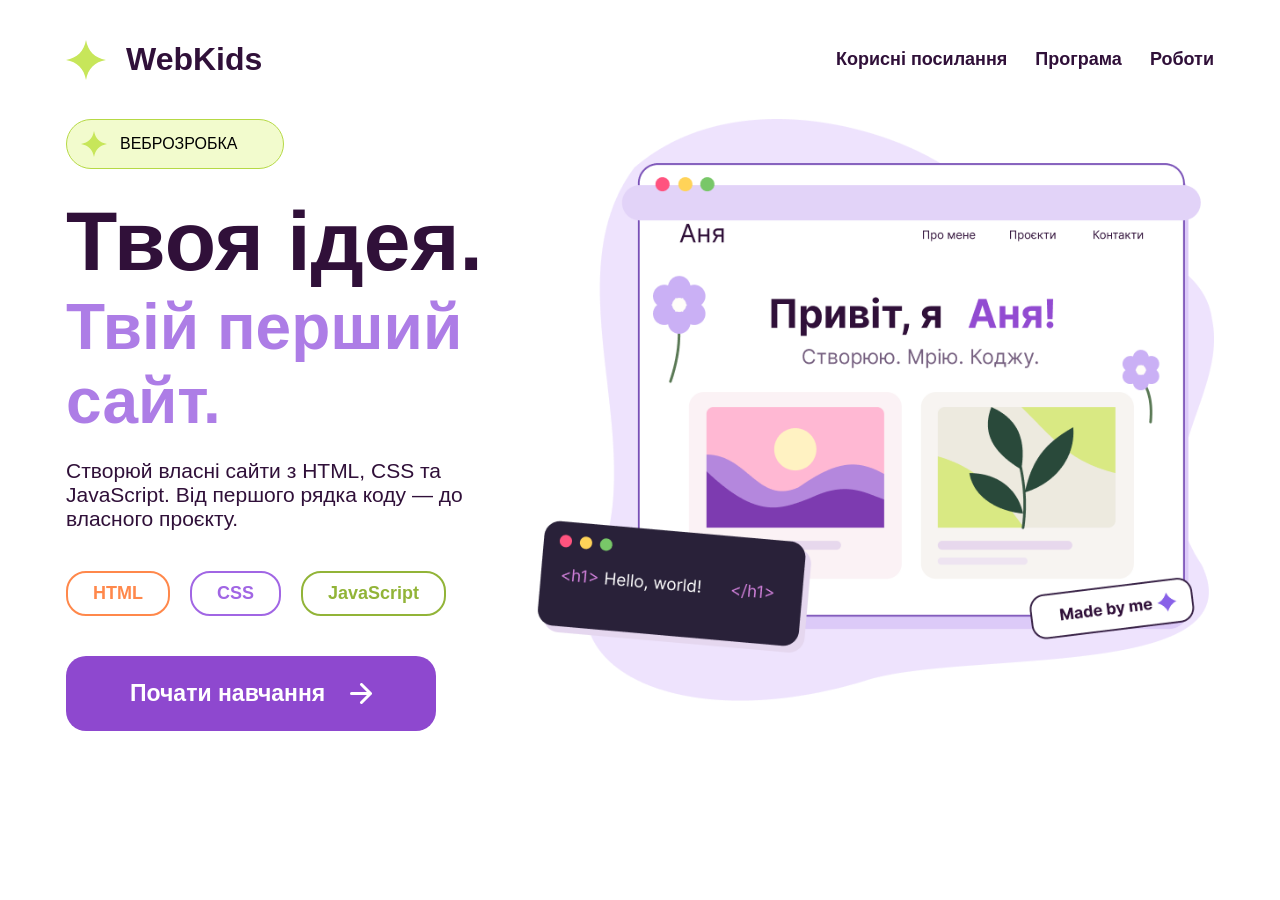
<file: index.html>
<!doctype html>
<html lang="en">
  <head>
    <meta charset="UTF-8" />
    <meta name="viewport" content="width=device-width, initial-scale=1.0" />
    <title>Document</title>
    <link rel="stylesheet" href="./style.css" />
  </head>
  <body>
    <header>
      <div class="left">
        <svg width="40" height="40" viewBox="0 0 40 40" fill="none" xmlns="http://www.w3.org/2000/svg">
        <path d="M20 0C22 11.3333 28.6667 18 40 20C28.6667 22 22 28.6667 20 40C18 28.6667 11.3333 22 0 20C11.3333 18 18 11.3333 20 0Z" fill="#C7E65A"/>
          </svg>

        <span>WebKids</span>
      </div>
      <div class="right">
        <ul>
          <li><a href="#">Корисні посилання</a></li>
          <li><a href="#">Програма</a></li>
          <li><a href="#">Роботи</a></li>
        </ul>
      </div>
    </header>
    <main>
      <section class="wrapper">
        <div class="wrapper-left"> 
          <div class="web-text">
              <svg width="26" height="26" viewBox="0 0 40 40" fill="none" xmlns="http://www.w3.org/2000/svg">
        <path d="M20 0C22 11.3333 28.6667 18 40 20C28.6667 22 22 28.6667 20 40C18 28.6667 11.3333 22 0 20C11.3333 18 18 11.3333 20 0Z" fill="#C7E65A"/>
        </svg>
             <span>ВЕБРОЗРОБКА</span>
        </div>
          <h1>Твоя ідея.</h1>
          <h2>Твій перший сайт.</h2>
          <p>Створюй власні сайти з HTML, CSS та JavaScript.
            Від першого рядка коду — до власного проєкту.
          </p>
                  <div class="container">
          <span>HTML</span>
          <span>CSS</span>
          <span>JavaScript</span>
        </div>
        <a href="#" id="link">
          <span>Почати навчання</span>
            <svg width="22" height="21" viewBox="0 0 22 21" fill="none" xmlns="http://www.w3.org/2000/svg">
              <path d="M1.5 10.5H20.5M11.5 19.5L20.5 10.5L11.5 1.5" stroke="white" stroke-width="3" stroke-linecap="round" stroke-linejoin="round"/>
            </svg>
        </a>
        </div>
        <div class="wrapper-right">
         
          <img src="./img/Portfolio-illustration(1).png" alt="portfolio">
        </div>
      </section>
    </main>
    <footer></footer>
    <!-- <button id="button">Click Me</button>

    <img src="./img/images.jpg" alt="Frog" width="400px"/> -->
    <!-- <ul>
      <li>
        <a href="./javascript.html">JavaScript</a>
      </li>
      <li>css</li>
      <li>HTML</li>
    </ul>

    <ul>
      <li><a href="./solar_sistem/solarsistem.html">Solar sistem</a></li>
      <li><a href="./colors/color.html">colors</a></li>
    </ul> -->

    <script src="./script.js"></script>
  </body>
</html>
</file>
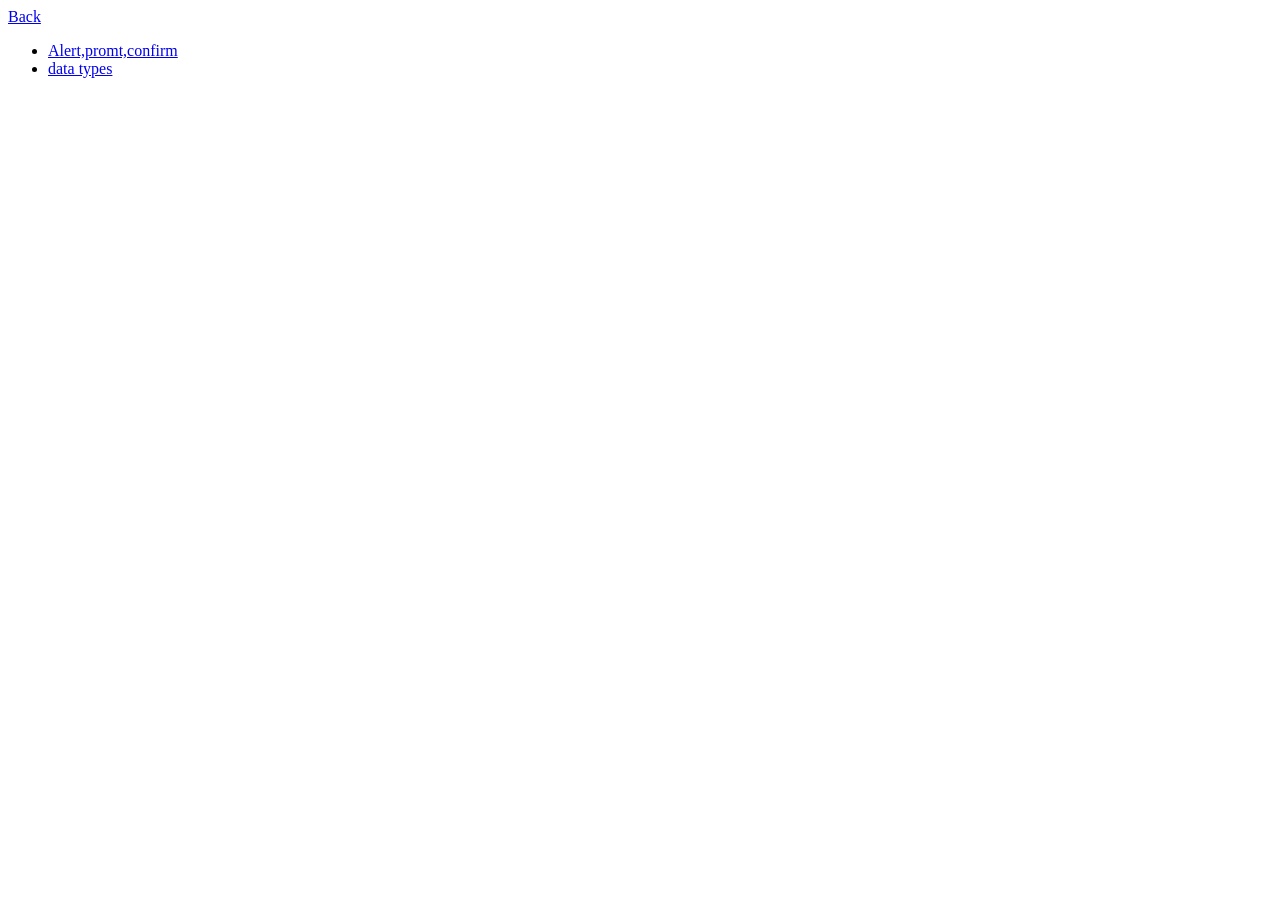
<file: javascript.html>
<!DOCTYPE html>
<html lang="en">
<head>
    <meta charset="UTF-8">
    <meta name="viewport" content="width=device-width, initial-scale=1.0">
    <title>JavaScript</title>
</head>
<body>
    <a href="/">Back</a>
    <ul>
        <li>
            <a href="./alert_promt_confirm/alert_promt_confirm.html">Alert,promt,confirm</a>
        </li>
        
        <li><a href="./data_types/data_types.html">data types</a></li>

    </ul>
</body>
</html>
</file>
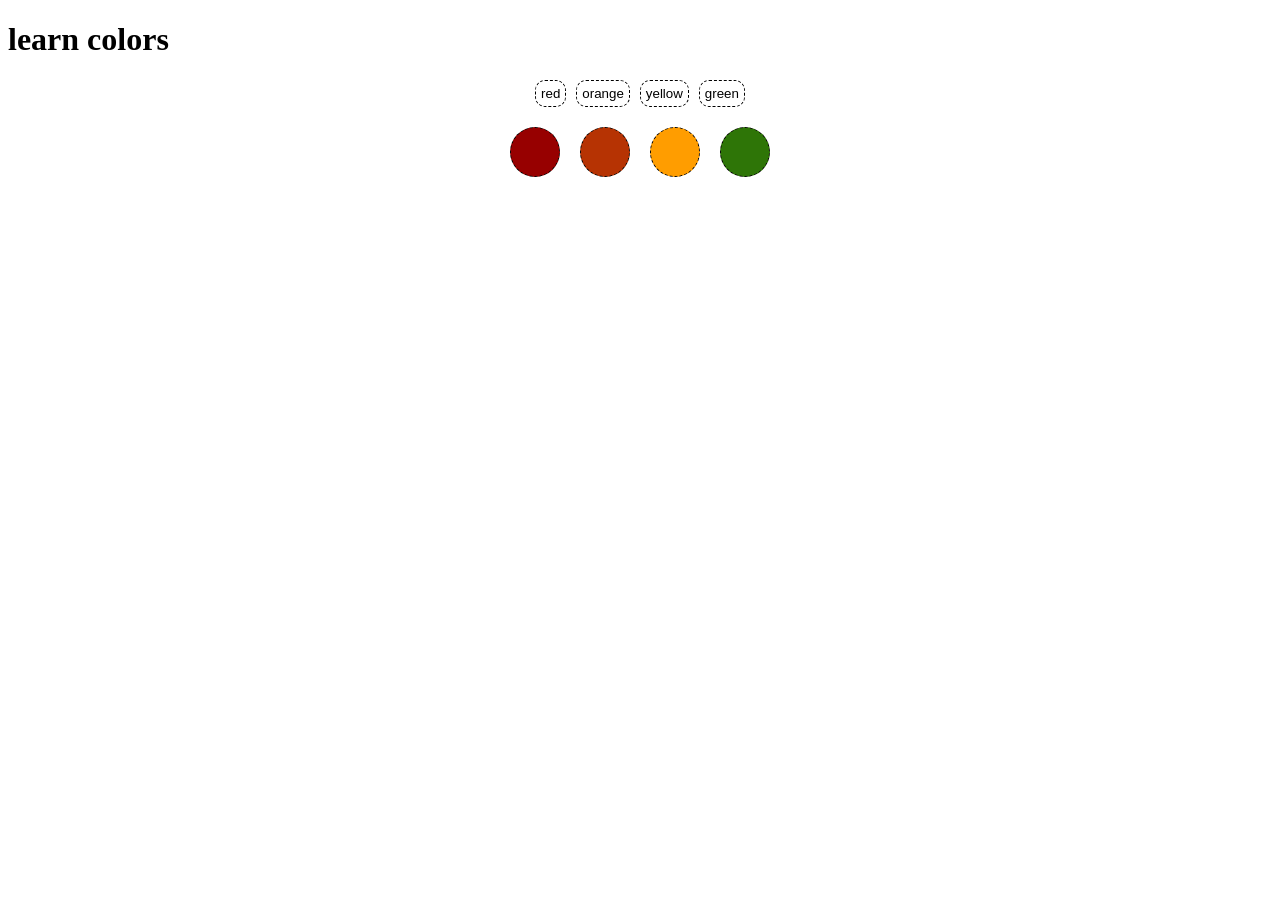
<file: colors/color.html>
<!doctype html>
<html lang="en">
  <head>
    <meta charset="UTF-8" />
    <meta name="viewport" content="width=device-width, initial-scale=1.0" />
    <title>colors</title>
    <link rel="stylesheet" href="./color.css" />
  </head>
  <body>
    <h1>learn colors</h1>
    <div id="container">
      <button class="btn" id="btn-red" data-color="red">red</button>
      <button class="btn" id="btn-orang" data-color="orange">orange</button>
      <button class="btn" data-color="yellow">yellow</button>
      <button class="btn" data-color="green">green</button>
    </div>

    <div id="container2">
      <button class="color red" data-color="red"></button>
      <button class="color orange" data-color="orange"></button>
      <button class="color yellow" data-color="yellow"></button>
      <button class="color green" data-color="green"></button>
    </div>
    <script src="./color.js"></script>
  </body>
</html>
</file>
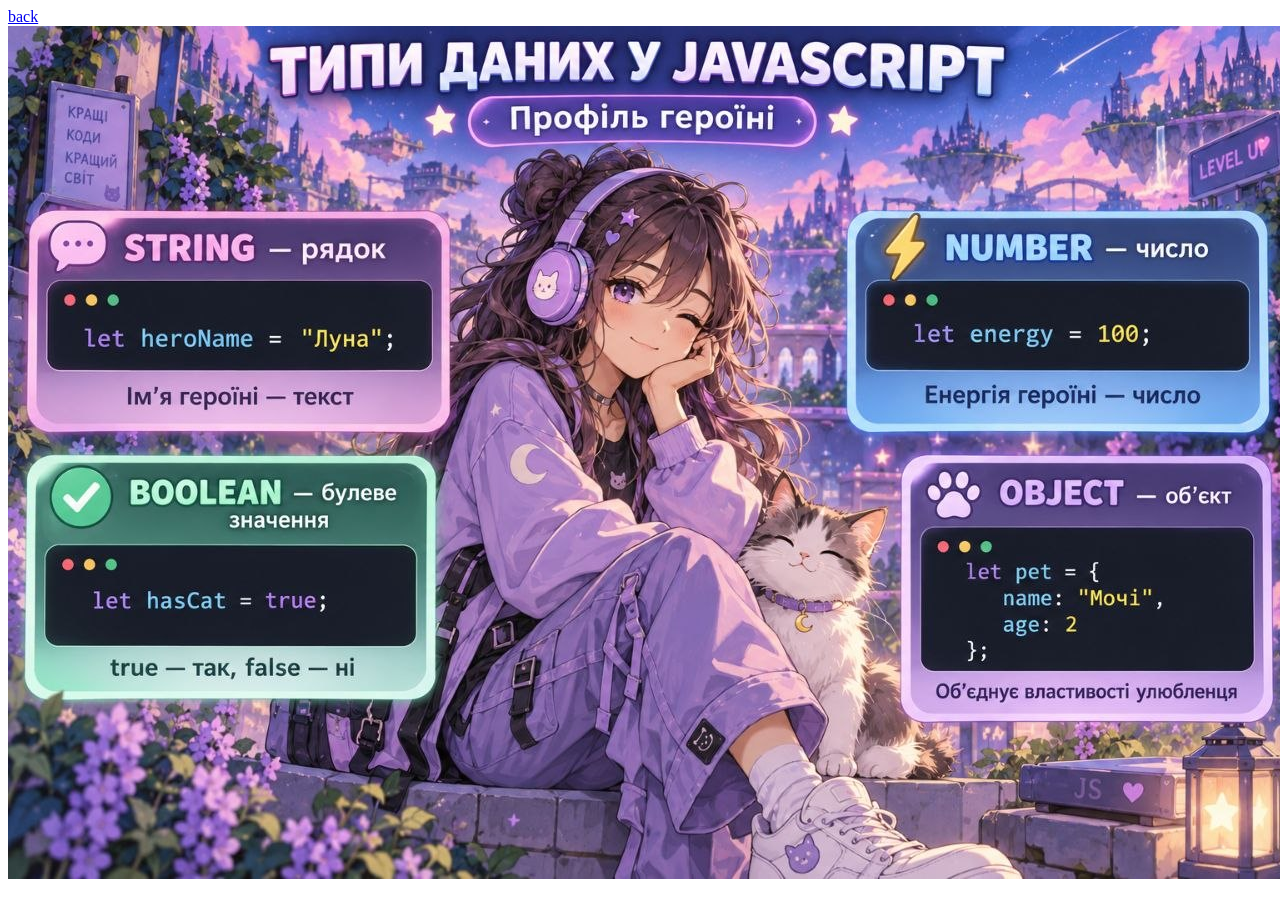
<file: data_types/data_types.html>
<!DOCTYPE html>
<html lang="en">
<head>
    <meta charset="UTF-8">
    <meta name="viewport" content="width=device-width, initial-scale=1.0">
    <title>Document</title>
</head>
<body>
    <a href="../javascript.html">back</a>

     <img src="../img/data_types.jpg" alt="data_types">

    <script src="./data_types.js"></script>
</body>
</html>
</file>
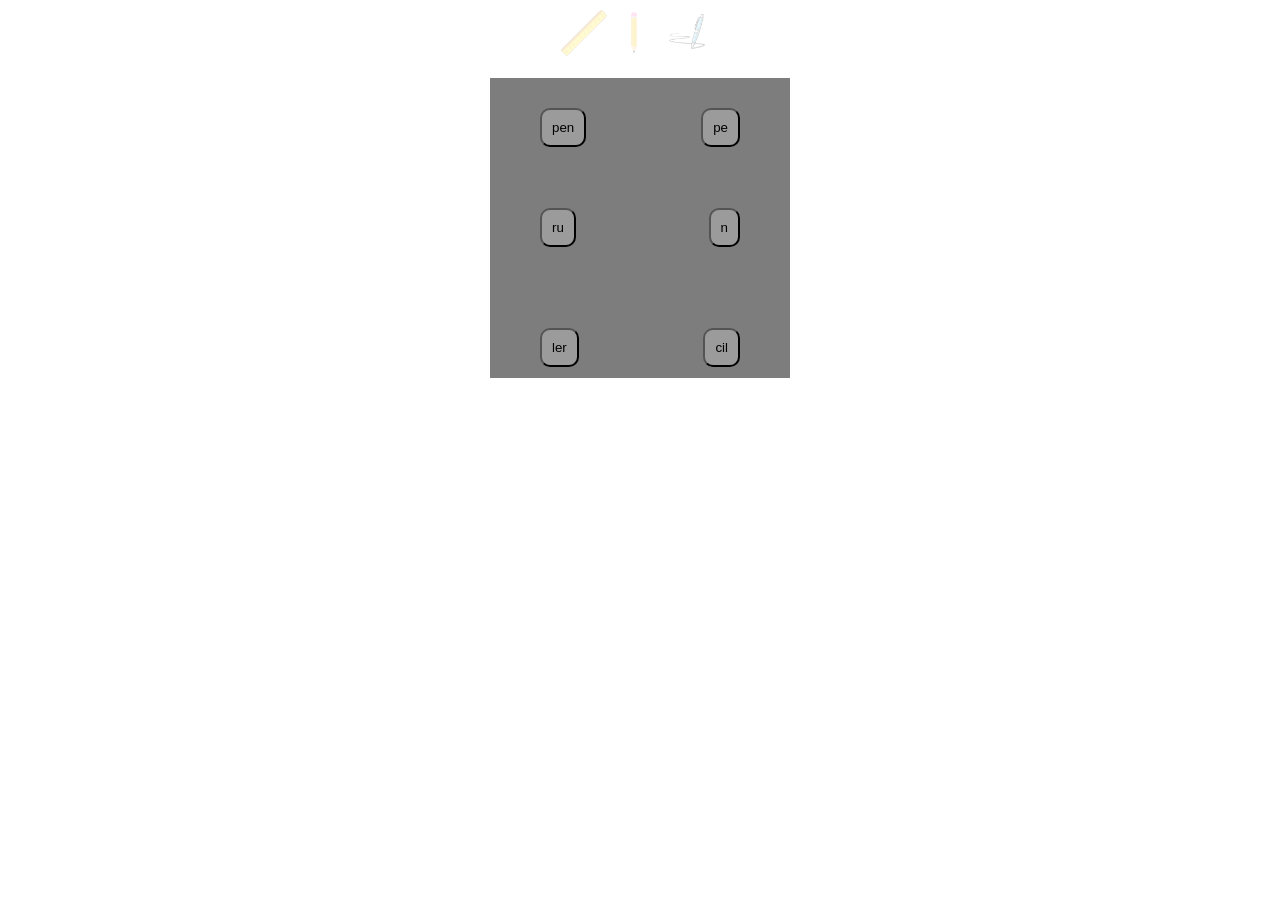
<file: find_word_parts/find.html>
<!DOCTYPE html>
<html lang="en">
<head>
    <meta charset="UTF-8">
    <meta name="viewport" content="width=device-width, initial-scale=1.0">
    <title>Document</title>
    <link rel="stylesheet" href="./find.css" />
</head>
<body>
    <div class="wrapper">
        <div class="top">
            <img src="./img/photo_2026-09-26_20-18-04.jpg" id="ruler" alt="ruler">
            <img src="./img/photo_2026-09-26_20-18-33.jpg" id="pencil" alt="pencil">
            <img src="./img/photo_2026-09-26_20-18-45.jpg" id="pen" alt="pen">
        </div>
        <div class="bottom">
            <button class="btn pe" data-word="pen">pe</button>
            <button class="btn n" data-word="pen">n</button>
            <button class="btn pen" data-word="pencil">pen</button>
            <button class="btn cil" data-word="pencil">cil</button>
            <button class="btn ru" data-word="ruler">ru</button>
            <button class="btn ler" data-word="ruler">ler</button>
        </div>
    </div>
    <script src="./find.js"></script>
</body>
</html>
</file>
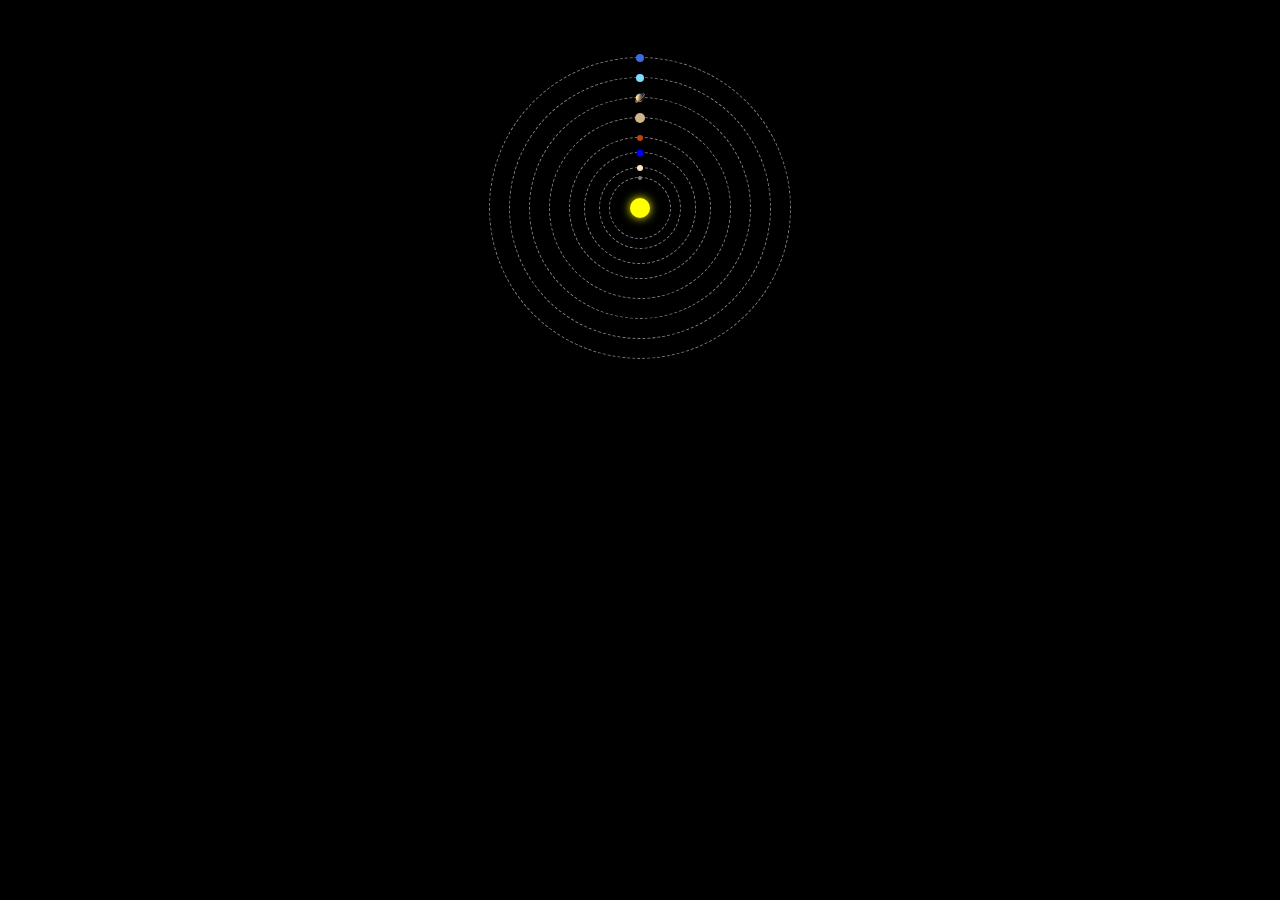
<file: solar_sistem/solarsistem.html>
<!DOCTYPE html>
<html lang="en">
<head>
    <meta charset="UTF-8">
    <meta name="viewport" content="width=device-width, initial-scale=1.0">
    <title>Document</title>
    <link rel="stylesheet" href="./solar_sistem.css" />
</head>
<body>
    <!-- <div id="sun"></div>
    <span id="moon">day</span> -->
    <div class="solar-system">
        <div class="sun"></div>

        <div class="orbit mercury-orbit">
            <div class="planet mercury"></div>
        </div>
        <div class="orbit venus-orbit">
            <div class="planet venus"></div>
        </div>

        <div class="orbit earth-orbit">
            <div class="planet earth"></div>
        </div>

        <div class="orbit mars-orbit">
            <div class="planet mars"></div>
        </div>

        <div class="orbit jupiter-orbit">
        <div class="planet jupiter"></div>
        </div>



        <div class="orbit uranus-orbit">
        <div class="planet uranus"></div>
        </div>

        <div class="orbit neptune-orbit">
        <div class="planet neptune"></div>
        </div>

        <div class="orbit saturn-orbit">
        <div class="planet saturn"></div>
        </div>

    </div>
</body>
</html>
</file>
<file: style.css>
body{
    margin: 0;
     font-family: "inter", sans-serif;
}

header{
    display: flex;
    justify-content: space-between;
    margin: 33px 66px 33px 66px;
    font-family: "inter", sans-serif;
}
.right ul{
    display: flex;
    gap: 28px;
    list-style: none;
}

@media(max-width:768px){
    .right ul{
        display: none;
    }
}

.right a{
    color: #301039;
    text-decoration: none;
    font-size:18px;
    font-weight: bold;
    padding-bottom: 6px;
    transition: all 0.3s linear;
}
.right a:hover{
    color: #AD7DE6;
    border-bottom: 2px solid #AD7DE6;
}
.left {
    display: flex;
    align-items: center;
    gap: 20px;
}
.left span {
    font-size: 32px;
    font-weight: bold;
}
.web-text{
    align-items: center;
    display: flex;
    gap: 13px;
    background-color: #F2FBCD;
    border: 1px solid #B6D945;
    width: max-content;
    padding: 11px 45px 11px 14px;
    border-radius: 100px;
    margin-bottom: 24px;
}
.web-text img{
    width: 26px;
    height: 26px;
}
section{
    margin:0 66px;
    display: flex;
    justify-content: space-between;
}

@media(max-width:1024px){
    section{
        flex-direction: column;
        gap:20px;
    }
}

@media(max-width:768px){
    section{
        margin:0 10px;

    }
}

.wrapper-right img{
    width: 53vw;
}

@media(max-width:1024px){
    .wrapper-right img{
        width: 100%;
    }
}


h1{
    margin: 0;
    font-size: 84px;
    font-weight: bold;
    color:#301039;
}
@media(max-width:1200px){
    h1{
        font-size: 60px;
    }
}

@media(max-width:480px){
    h1{
        font-size: 40px;
    }
}


h2{
    margin: 0;
    font-size: 64px;
    font-weight: bold;
    color:#AD7DE6;
}

@media(max-width:1200px){
    h2{
        font-size: 40px;
    }
}

@media(max-width:480px){
    h2{
        font-size: 20px;
    }
}



p{
    font-weight: regular;
    font-size: 21px;
    color: #301039;
    margin-bottom:40px;
}

.container{
    display: flex;
    gap: 20px;
    margin-bottom: 40px;
}

.container span{
    border-radius:20px;
    padding: 10px 25px ;
    font-size: 18px;
    font-weight: bold;
}

.container span:nth-child(1){
    border: 2px solid #FF884B;
    color:#FF884B ;
}

.container span:nth-child(2){
    border: 2px solid #A166E4;
    color:#A166E4 ;
}
.container span:nth-child(3){
    border: 2px solid #92B438;
    color:#92B438
}

header .left{
    color: #301039;
}

#link{
    display: flex;
    gap: 25px;
    padding: 24px 64px;
    color: white;
    background-color: #8E48CF;
    border-radius: 20px;
    text-decoration: none;
    font-weight: bold;
    font-size: 23px;
    width: max-content;
    align-items: center;
}
</file>
<file: colors/color.css>
#container{
    display: flex;
    justify-content: center;
    gap: 10px;
    margin-bottom: 20px;
}

.btn{
    background-color:white;
    border: 1px dashed black;
    padding: 5px;
    border-radius: 10px;
}

/* .btn:hover {
    background-color: rgba(235, 209, 168, 0.5);
} */

.color{
    height: 50px;
    width: 50px;
    border-radius: 50%;
    border: 1px dashed black;
    border-radius: 50%;
}

#container2{
    display: flex;
    justify-content: center;
    gap: 20px;
}

.red{
    background-color: rgb(151, 0, 0);
}

.orange{
    background-color: rgb(182, 51, 3);
}

.yellow{
    background-color: rgb(255, 157, 0);
}

.green{
    background-color: rgb(46, 117, 7);
}

.active{
    background-color:grey;
}
</file>
<file: find_word_parts/find.css>
.top img{
    height: 50px;
    width: auto;
     opacity: 0.2;

}

.top{
    display: flex;
    justify-content: center;
}

.bottom{
    width: 300px;
    height: 300px;
    background-color: rgb(125, 125, 125);
    position: relative;
}

.wrapper{
    display: flex;
    align-items: center;
    flex-direction: column;
    gap: 20px;
}

.btn{
    position: absolute;
}

.pe{
    top: 30px;
    right: 50px;
}

.n{
    top: 130px;
    right: 50px;
}

.cil{
    top: 250px;
    right: 50px;
}

.pen{
    top: 30px;
    left: 50px;
}

.ru{
    top: 130px;
    left:50px
}

.ler{
    top: 250px;
    left: 50px;
}

.btn{
    position: absolute;
    padding: 10px;
    border-radius:10px ;
    background: rgb(156, 155, 155);
}

.active{
    border: 5px dashed red;
}
</file>
<file: solar_sistem/solar_sistem.css>
body {
    background-color: black;
}

.solar-system {
    position: relative;
    width: 400px;
    height: 400px;
    margin: 0 auto;
}

.sun{
    position: absolute;
    top:50%;
    left: 50%;
    width: 20px;
    height: 20px;
    background:yellow;
    border-radius: 50%;
    transform: translate(-50%,-50%);
    box-shadow: 0 0 10px yellow;
}

.orbit{
    position: absolute;
    top:50%;
    left: 50%;
    transform: translate(-50%,-50%);
    border: 1px dashed gray;
    border-radius: 50%;
    animation: orbit linear infinite;
}

.mercury-orbit{
    width: 60px;
    height: 60px;
    animation-duration: 4s;
}

.planet{
    border-radius: 50%;
    position: absolute;
    left: 50%;
   transform: translate(-50%,-50%);
}

.mercury{
    width: 4px;
    height: 4px;
    background-color: gray;
}

.venus-orbit{
    width: 80px;
    height: 80px;
    animation-duration: 6s;
}

.venus{
    width: 6px;
    height: 6px;
    background-color: bisque;
}
@keyframes orbit {
    from{
        transform: translate(-50%,-50%) rotate(0deg);
    }
    to{
        transform: translate(-50%,-50%) rotate(360deg);
    }
}
.earth-orbit{
    width: 110px;
    height: 110px;
    animation-duration: 8s;
}
.earth{
    width: 7px;
    height: 7px;
    background-color: blue;
}

/* Марс */
.mars-orbit {
width: 140px;
height: 140px;
animation-duration: 10s;
}
.mars {
    width: 6px;
height: 6px;
background: #c1440e;
}

/* Юпітер */
.jupiter-orbit {
width: 180px;
height: 180px;
animation-duration: 14s;
}
.jupiter {
width: 10px;
height: 10px;
background: #d2b48c;
}
/* Уран */
.uranus-orbit {
 width: 260px;
 height: 260px;
 animation-duration: 22s;
}
.uranus {
 width: 8px;
 height: 8px;
 background: #7fdbff;
}

/* Нептун */
.neptune-orbit {
 width: 300px;
 height: 300px;
 animation-duration: 26s;
}
.neptune {
width: 8px;
 height: 8px;
 background: #4169e1;
}

.saturn-orbit{
    width: 220px;
    height: 220px;
    animation-duration: 18s;
}

.saturn{
    width: 12px;
    height: 12px;
    background-image: url("../img/saturn.png");
    background-size: contain;
    background-repeat: no-repeat;
    background-position: center;
}
</file>
